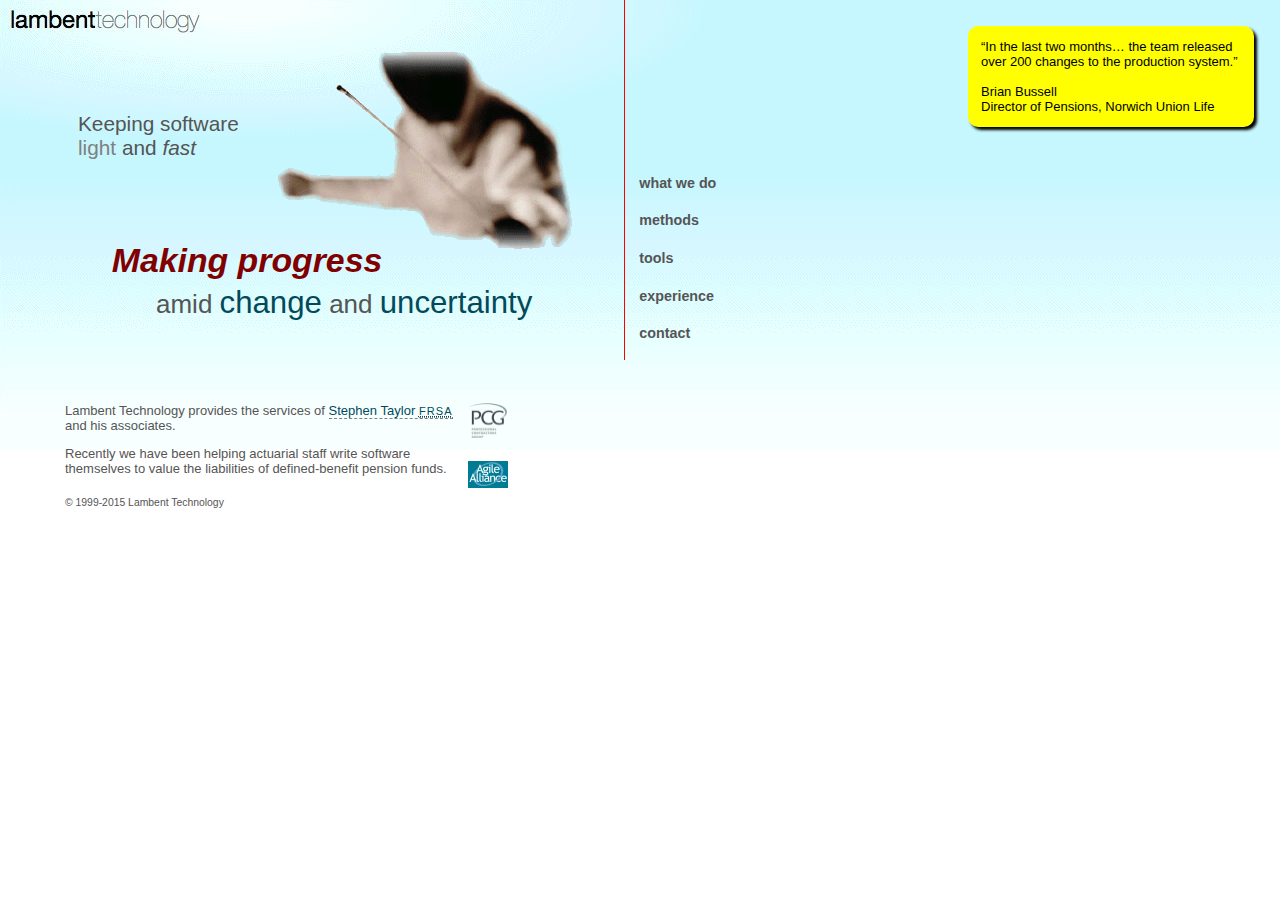
<file: index.html>
﻿<!DOCTYPE html PUBLIC "-//W3C//DTD XHTML 1.0 Strict//EN"
					"http://www.w3.org/TR/xhtml1/DTD/xhtml1-strict.dtd">
<html xmlns="http://www.w3.org/1999/xhtml">
	<head>
		<link rel="stylesheet" type="text/css" href="styles.css"/>
		<meta http-equiv="Content-Type" content="text/html; charset=UTF-8"/>
		<meta name="author" content="Stephen Taylor"/>
		<meta name="description"
					content="Lambent Technology provides development, consulting and training services
									for ultra-light and agile software development."/>
		<meta name="keywords"
					content="agile,apl,development,lightweight,software,training"/>
		<style type="text/css">
			em {
				color:rgb(1,74,90);
				font-size:120%;
				font-style:normal;
				}
			#nav li {
				font-size:110%;
				font-weight:bold;
				list-style-type:none;
				margin:1em;
				padding:0;
				}
		</style>
		<title>Lambent Technology</title>
	</head>

	<body>

		<p id="logo">
			<a href="index.html" title="lambenttechnology.com">
				<img src="images/pixel.gif" alt=""/>
			</a>
		</p>

		<!-- OUT OF FLOW -->
		<!-- TAGLINES -->
		<div style="
			background:url(images/fencer.gif) no-repeat top right;
			color:#555;
			position:absolute; top:4em; left:4em;
			padding:0.1em 2em;
			width:36em;
			">

			<p style="font-size:160%;margin:2.8em 0 0 0;">Keeping software<br/>
				<span style="color:gray">light</span> and
				<span style="font-style:italic">fast</span>
			</p>
			<p style="color:maroon;font-size:260%;font-style:italic;font-weight:bold;margin:2.4em 0 0 1em">Making progress</p>
			<p style="font-size:200%;margin:0.2em 0 0 3em">
				amid <em>change</em> and <em>uncertainty</em>
			</p>
			<p style="font-size:200%;margin:0;">&nbsp;</p>
		</div>

		<!-- OUT OF FLOW -->
		<ul id="nav" style="
				border-left:1px solid red;
				color:#777;
				line-height:1.8em;
				margin:0;
				padding:0;
				position:absolute;top:0em;left:48em;
				width:10em;
			">
			<li style="margin-top:12em"><a href="whatwedo.html">what we do</a></li>
			<li><a href="methods.html">methods</a></li>
			<li><a href="tools.html">tools</a></li>
			<li><a href="experience.html">experience</a></li>
			<li><a href="contact.html">contact</a></li>
		</ul>

		<div style="position:absolute;top:30em;left:5em;width:30em;">

			<p>
					Lambent Technology provides the services of
					<a href="experience.html">Stephen&nbsp;Taylor&nbsp;<abbr title="Fellow of the Royal Society of Arts">FRSA</abbr></a>
					and his associates.
			</p>

			<p>
				Recently we have been helping
				actuarial staff write software themselves
				to value the liabilities of defined-benefit pension funds.
			</p>

			<p style="font-size:80%;margin:2em 0;">
				© 1999-2015 Lambent Technology<br/>
			</p>

		</div>

		<!-- OUT OF FLOW -->
		<!-- BADGES -->
		<!-- Professional Contractors Group -->
		<p style="position:absolute;top:30em;left:36em;width:40px;">
    	<a href="http://www.pcg.org.uk/" style="border:none"
    		title="Member of the Professional Contractors Group"><img
    					src="images/pcg.gif"
							style="border:0;height:35px;margin:0;width:40px;"
    				 	alt="Professional Contractors Group" /></a>
      <br/>
			<!-- Agile Alliance -->
    	<a href="http://www.agilealliance.org/" style="border:none"
    		title="Member of the Agile Alliance"><img
    					src="images/aa.gif"
							style="border:none;height:27px;margin:20px 0;width:40px;"
    				 	alt="Agile Alliance" /></a>
		</p>

		<div
			style="position: absolute; top: 2em; right: 2em;
			background: yellow; border-radius: 10px; color: black;
			box-shadow: 3px 3px 3px black;
			padding: 1em; width: 20em;">
			“In the last two months… the team released over 200 changes
			to the production system.”
			<br/>
			<br/>
			Brian Bussell<br/>Director of Pensions, Norwich Union Life
		</div>

		<!-- COMPLIANCE -->
		<p id="W3C">
    	<a href="http://validator.w3.org/check?uri=referer">
    		<img	src="images/valid-xhtml11-blue.png"
							style="border:0;width:88px;height:31px"
        			alt="Valid XHTML 1.1"/>
      </a>
			<a href="http://jigsaw.w3.org/css-validator/check/referer">
				<img 	src="images/valid-css2-blue.png"
							style="border:0;width:88px;height:31px"
							alt="Valid CSS!"/>
			</a>
		</p>

		<!-- Google Analytics tracking -->
		<script src="http://www.google-analytics.com/urchin.js" type="text/javascript">
		</script>
		<script type="text/javascript">
			_uacct = "UA-1490221-3";
			urchinTracker();
		</script>

	</body>

</html>
</file>
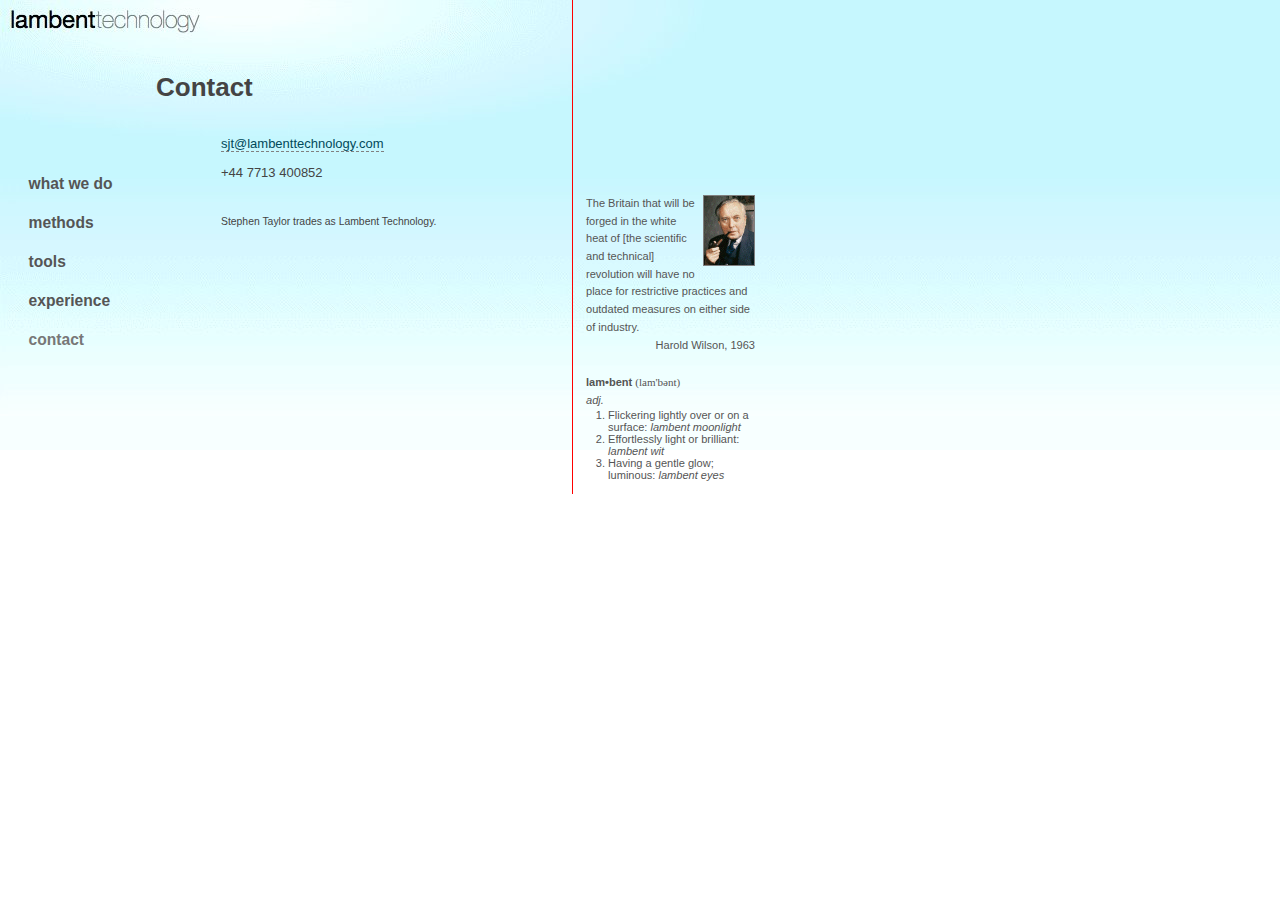
<file: contact.html>
﻿<!DOCTYPE html PUBLIC "-//W3C//DTD XHTML 1.0 Strict//EN"
					"http://www.w3.org/TR/xhtml1/DTD/xhtml1-strict.dtd">
<html xmlns="http://www.w3.org/1999/xhtml">
	<head>
		<link rel="stylesheet" type="text/css" href="styles.css"/>
		<meta http-equiv="Content-Type" content="text/html; charset=UTF-8"/>
		<meta name="author" content="Stephen Taylor"/>
		<meta name="description"
					content="Lambent Technology provides development, consulting and training services
									for ultra-light and agile software development."/>
		<meta name="keywords"
					content="agile,apl,development,lightweight,software,training"/>
		<style type="text/css">
		</style>
		<title>Contact | Lambent Technology</title>
	</head>

	<body>

		<p id="logo">
			<a href="index.html" title="lambenttechnology.com">
				<img src="images/pixel.gif" alt="lambenttechnology.com" title="lambenttechnology.com"/>
			</a>
		</p>

		<div id="main">

			<h1>Contact</h1>

			<div style="margin-left:5em">

					<p style="margin-top:3em;">
						<a href="mailto:sjt@lambenttechnology.com">
							sjt@lambenttechnology.com
						</a>
					</p>

					<p>+44 7713 400852</p>

					<p style="font-size:80%;margin:3em 8em 0 0;">
						Stephen Taylor
						trades as
						Lambent Technology.
					</p>

			</div>

		</div>

		<div id="rhs">

			<img	src="images/hwilson.gif"
						alt="Harold Wilson, British Prime Minister 1964-70, 74-76"
						style="border:1px solid gray;float:right;margin:0px 0px 3px 7px;"
						title="Harold Wilson, British Prime Minister 1964-70, 74-76"
						width="50" height="69"
						/>
			<blockquote	cite="http://en.wikipedia.org/wiki/Harold_Wilson"
									style="margin:0em;padding:0em;"
				>
				<p style="margin:0em;padding:0em;">
					The Britain that will be forged in the white heat of
					[the scientific and technical] revolution will have no place
					for restrictive practices and outdated measures on either side of industry.
				</p>
			</blockquote>
			<p style="margin:0em 0em 1.8em 0em;text-align:right">Harold Wilson, 1963</p>

			<p style="margin:0em">
				<span style="font-weight:bold">lam•bent</span>
				<span style="font-family:Lucida Sans Unicode,Arial Unicode MS">(lam'b&#x0259;nt)</span>
				<br/>
				<span style="font-style:italic">adj.</span>
			</p>
			<ol style="font-size:85%;margin:0em;padding-left:2em;">
				<li>Flickering lightly over or on a surface: <span style="font-style:italic">lambent moonlight</span></li>
				<li>Effortlessly light or brilliant: <span style="font-style:italic">lambent wit</span></li>
				<li>Having a gentle glow; luminous: <span style="font-style:italic">lambent eyes</span></li>
			</ol>

		</div>




		<ul id="nav">
			<li><a href="whatwedo.html">what we do</a></li>
			<li><a href="methods.html">methods</a></li>
			<li><a href="tools.html">tools</a></li>
			<li><a href="experience.html">experience</a></li>
			<li>contact</li>
		</ul>



		<!-- COMPLIANCE -->
		<p id="W3C">
    	<a href="http://validator.w3.org/check?uri=referer">
    		<img	src="images/valid-xhtml11-blue.png"
							style="border:0;width:88px;height:31px"
        			alt="Valid XHTML 1.1"/>
      </a>
			<a href="http://jigsaw.w3.org/css-validator/check/referer">
				<img 	src="images/valid-css2-blue.png"
							style="border:0;width:88px;height:31px"
							alt="Valid CSS!"/>
			</a>
		</p>

		<!-- Google Analytics tracking -->
		<script src="http://www.google-analytics.com/urchin.js" type="text/javascript">
		</script>
		<script type="text/javascript">
			_uacct = "UA-1490221-3";
			urchinTracker();
		</script>

	</body>

</html>
</file>
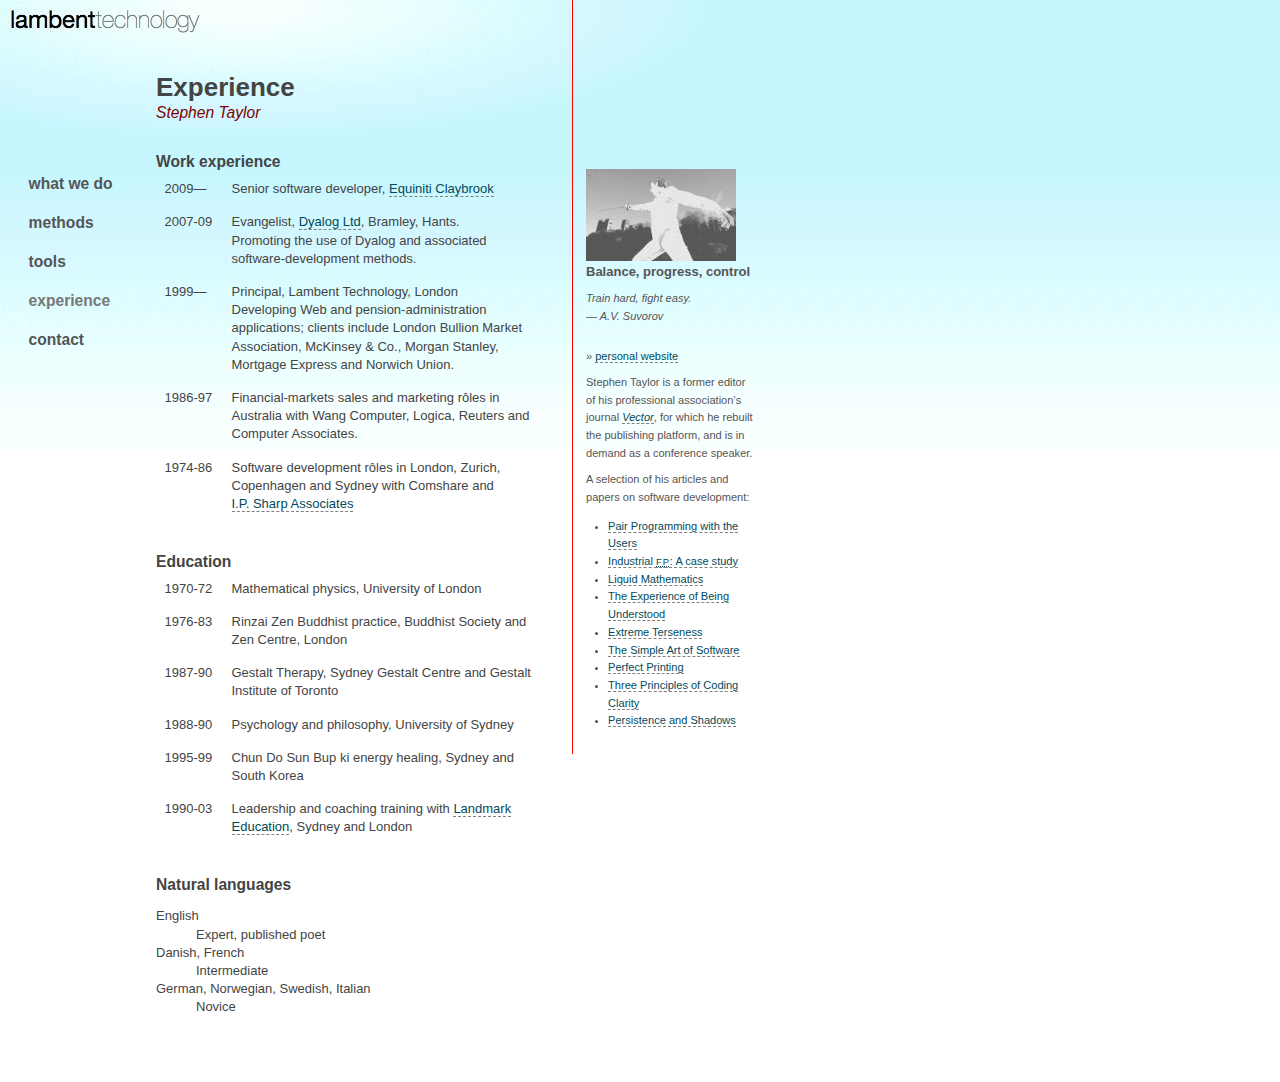
<file: experience.html>
﻿<!DOCTYPE html PUBLIC "-//W3C//DTD XHTML 1.0 Strict//EN"
					"http://www.w3.org/TR/xhtml1/DTD/xhtml1-strict.dtd">
<html xmlns="http://www.w3.org/1999/xhtml">
	<head>
		<link rel="stylesheet" type="text/css" href="styles.css"/>
		<meta http-equiv="Content-Type" content="text/html; charset=UTF-8"/>
		<meta name="author" content="Stephen Taylor"/>
		<meta name="description"
					content="Lambent Technology provides development, consulting and training services
									for ultra-light and agile software development."/>
		<meta name="keywords"
					content="agile,apl,development,lightweight,software,training"/>
		<style type="text/css">
			h2 {margin-top:2em}
			table td {
			padding:0.5em;
			}
		</style>
		<title>Experience | Lambent Technology</title>
	</head>

	<body>

		<p id="logo">
			<a href="index.html" title="lambenttechnology.com">
				<img src="images/pixel.gif" alt="lambenttechnology.com" title="lambenttechnology.com"/>
			</a>
		</p>

		<div id="main">

			<h1>Experience</h1>

			<p id="tagline">
				Stephen Taylor
			</p>

			<h2>Work experience</h2>

			<table>

				<col style="width:5em"/>

				<tr>
					<td>2009—</td>
					<td>
						Senior software developer,
						<a href="http://www.equiniticlaybrook.com/">Equiniti Claybrook</a>
					</td>
				</tr>

				<tr>
					<td>2007-09</td>
					<td>
						Evangelist, <a href="http://www.dyalog.com">Dyalog Ltd</a>, Bramley, Hants.<br/>
						Promoting the use of Dyalog and
						associated software-development methods.
					</td>
				</tr>

				<tr>
					<td>1999—</td>
					<td>
						Principal, Lambent Technology, London<br/>
						Developing Web and pension-administration applications;
						clients include London Bullion Market Association,
						McKinsey &amp; Co., Morgan Stanley,
						Mortgage Express and Norwich Union.
					</td>
				</tr>

				<tr>
					<td>1986-97</td>
					<td>
						Financial-markets sales and marketing rôles in Australia
						with Wang Computer, Logica, Reuters and Computer Associates.
					</td>
				</tr>

				<tr>
					<td>1974-86</td>
					<td>
						Software development rôles in London, Zurich, Copenhagen and Sydney
						with Comshare and
						<a href="http://en.wikipedia.org/wiki/I._P._Sharp_Associates"
							title="Wikipedia article">I.P.&nbsp;Sharp Associates</a>
					</td>
				</tr>

			</table>


			<h2>Education</h2>

			<table>

				<col style="width:5em"/>

				<tr>
					<td>1970-72</td>
					<td>Mathematical physics, University of London</td>
				</tr>

				<tr>
					<td>1976-83</td>
					<td>
						Rinzai Zen Buddhist practice,
						Buddhist Society and Zen Centre, London
					</td>
				</tr>

				<tr>
					<td>1987-90</td>
					<td>
						Gestalt Therapy, Sydney Gestalt Centre
						and Gestalt Institute of Toronto
					</td>
				</tr>

				<tr>
					<td>1988-90</td>
					<td>Psychology and philosophy, University of Sydney</td>
				</tr>

				<tr>
					<td>1995-99</td>
					<td>
						Chun Do Sun Bup ki energy healing,
						Sydney and South Korea
					</td>
				</tr>

				<tr>
					<td>1990-03</td>
					<td>
						Leadership and coaching training with
						<a href="http://www.landmarkeducation.com/">Landmark Education</a>, Sydney and London
					</td>
				</tr>

			</table>

			<h2>Natural languages</h2>

			<dl>

				<dt>English</dt><dd>Expert, published poet</dd>
				<dt>Danish, French</dt><dd>Intermediate</dd>
				<dt>German, Norwegian, Swedish, Italian</dt><dd>Novice</dd>

			</dl>

		</div>

		<div id="rhs">

			<img src="images/fencing3.jpg"
				style="height:92px;margin-top:-2em;width:150px" alt="fencer"/>

			<h1>Balance, progress, control</h1>

			<p class="epigraph" style="margin-top:1em">
				Train hard, fight easy.
				<br/>— A.V. Suvorov
			</p>

			<p style="margin-top:2em">
				» <a href="http://www.5jt.com/">personal website</a>
			</p>

			<p>
				Stephen Taylor is a former editor of his professional association’s journal
				<a href="http://www.vector.org.uk"><cite>Vector</cite></a>,
				for which he rebuilt the publishing platform,
				and is in demand as a conference speaker.
			</p>

			<p>
				A selection of his articles and papers
				on software development:
			</p>

			<ul id="articles">
				<li><a href="http://archive.vector.org.uk/art10009900">Pair Programming with the Users</a></li>
				<li><a href="http://archive.vector.org.uk/art10009880">
						Industrial <abbr title="Functional Programming">FP</abbr>: A case study</a></li>
				<li><a href="http://archive.vector.org.uk/art10009840">Liquid Mathematics</a></li>
				<li><a href="http://www.5jt.com/articles.php?article=beingunderstood">
						The Experience of Being Understood</a></li>
				<li><a href="http://www.5jt.com/articles/Extreme%20Terseness.pdf"
						title="PDF 34kb">
						Extreme Terseness</a></li>
				<li><a href="http://www.5jt.com/articles/The%20Simple%20Art%20of%20Software.doc"
						title="Microsoft Word 230kb">
						The Simple Art of Software</a></li>
				<li><a href="http://www.5jt.com/articles/Perfect%20Printing.doc"
						title="Microsoft Word 1Mb">
						Perfect Printing</a></li>
				<li><a href="http://www.5jt.com/articles/Three%20Principles%20of%20Coding%20Clarity.doc"
						title="Microsoft Word 59kb">
						Three Principles of Coding Clarity</a></li>
				<li><a href="http://www.5jt.com/articles/Persistence%20and%20Shadows.doc"
						title="Microsoft Word 42kb">
						Persistence and Shadows</a></li>
			</ul>

		</div>




		<ul id="nav">
			<li><a href="whatwedo.html">what we do</a></li>
			<li><a href="methods.html">methods</a></li>
			<li><a href="tools.html">tools</a></li>
			<li>experience</li>
			<li><a href="contact.html">contact</a></li>
		</ul>



		<!-- COMPLIANCE -->
		<p id="W3C">
    	<a href="http://validator.w3.org/check?uri=referer">
    		<img	src="images/valid-xhtml11-blue.png"
							style="border:0;width:88px;height:31px"
        			alt="Valid XHTML 1.1"/>
      </a>
			<a href="http://jigsaw.w3.org/css-validator/check/referer">
				<img 	src="images/valid-css2-blue.png"
							style="border:0;width:88px;height:31px"
							alt="Valid CSS!"/>
			</a>
		</p>

		<!-- Google Analytics tracking -->
		<script src="http://www.google-analytics.com/urchin.js" type="text/javascript">
		</script>
		<script type="text/javascript">
			_uacct = "UA-1490221-3";
			urchinTracker();
		</script>

	</body>

</html>
</file>
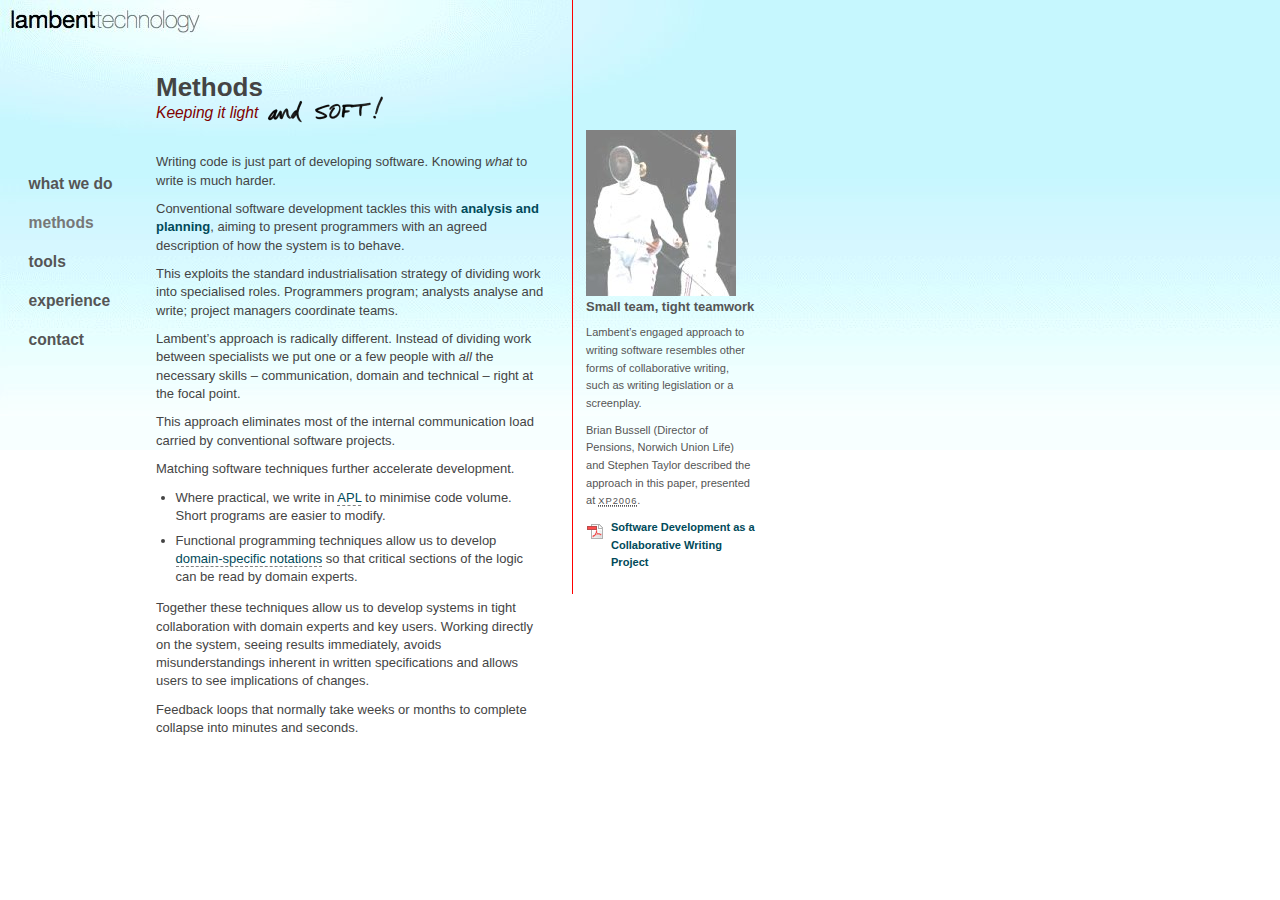
<file: methods.html>
﻿<!DOCTYPE html PUBLIC "-//W3C//DTD XHTML 1.0 Strict//EN"
					"http://www.w3.org/TR/xhtml1/DTD/xhtml1-strict.dtd">
<html xmlns="http://www.w3.org/1999/xhtml">
	<head>
		<link rel="stylesheet" type="text/css" href="styles.css"/>
		<meta http-equiv="Content-Type" content="text/html; charset=UTF-8"/>
		<meta name="author" content="Stephen Taylor"/>
		<meta name="description"
					content="Lambent Technology provides development, consulting and training services
									for ultra-light and agile software development."/>
		<meta name="keywords"
					content="agile,apl,development,lightweight,software,training"/>
		<title>Methods | Lambent Technology</title>
	</head>

	<body>

		<p id="logo">
			<a href="index.html" title="lambenttechnology.com">
				<img src="images/pixel.gif" alt="lambenttechnology.com" title="lambenttechnology.com"/>
			</a>
		</p>

		<div id="main">

			<h1>Methods</h1>

			<p id="tagline">
				Keeping it light
				<img src="images/andsoft.gif"
					style="height:30px;left:17em;position:absolute;top:6em;width:120px;"/>
			</p>

			<p>
				Writing code is just part of developing software.
				Knowing <em>what</em> to write is much harder.
			</p>

			<p>
				Conventional software development tackles this
				with <strong>analysis and planning</strong>,
				aiming to present programmers
				with an agreed description
				of how the system is to behave.
			</p>

			<p>
				This exploits the standard industrialisation strategy
				of dividing work into specialised roles.
				Programmers program; analysts analyse and write;
				project managers coordinate teams.
			</p>

			<p>
				Lambent’s approach is radically different.
				Instead of dividing work between specialists
				we put one or a few people
				with <em>all</em> the necessary skills –
				communication, domain and technical –
				right at the focal point.
			</p>

			<p>
				This approach eliminates most of the
				internal communication load carried
				by conventional software projects.
			</p>

			<p>
				Matching software techniques further accelerate development.
			</p>

			<ul style="margin:0;padding:0 0 1em 1.5em;">
				<li>
					Where practical, we write in
					<a href="http://en.wikipedia.org/wiki/APL_programming_language"
						title="Wikipedia article">APL</a>
					to minimise code volume.
					Short programs are easier to modify.
				</li>
				<li style="margin-top:0.5em">
					Functional programming techniques allow us to develop
					<a href="http://en.wikipedia.org/wiki/Domain_Specific_Language"
						title="Wikipedia article">domain-specific notations</a>
					so that critical sections of the logic
					can be read by domain experts.
				</li>
			</ul>

			<p>
				Together these techniques allow us to develop systems
				in tight collaboration with domain experts and key users.
				Working directly on the system, seeing results immediately,
				avoids misunderstandings inherent in written specifications
				and allows users to see implications of changes.
			</p>

			<p>
				Feedback loops that normally
				take weeks or months to complete
				collapse into minutes and seconds.
			</p>

		</div>

		<div id="rhs">

			<img src="images/fencing2.jpg"
				style="height:166px;margin-top:-5em;width:150px" alt="fencers"/>

			<h1 style="margin:0 0 0.8em 0">Small team, tight teamwork</h1>

			<p>
				Lambent’s engaged approach
				to writing software resembles
				other forms of collaborative writing,
				such as writing legislation or a screenplay.
			</p>

			<p>
				Brian Bussell (Director of Pensions, Norwich Union Life)
				and Stephen Taylor described the approach
				in this paper, presented at <abbr
					title="The 7th International Conference on
					eXtreme Programming and Agile Processes in Software Engineering
					June 17 - 22, 2006, Oulu, Finland">XP2006</abbr>.
			</p>

			<p style="margin-left:25px">
				<img src="images/pdfsmall.gif" alt="PDF" title="PDF 197Kb"
					style="
						float:left;
						height=18px;
					  margin:5px 0 0 -25px;
						width=15px;
					"/>
				<a href="http://www.5jt.com/articles/40440021.pdf"
					title="PDF 197Kb" style="border:none;font-weight:bold;">
						Software Development as a Collaborative Writing Project
				</a>
			</p>

		</div>




		<ul id="nav">
			<li><a href="whatwedo.html">what we do</a></li>
			<li>methods</li>
			<li><a href="tools.html">tools</a></li>
			<li><a href="experience.html">experience</a></li>
			<li><a href="contact.html">contact</a></li>
		</ul>



		<!-- COMPLIANCE -->
		<p id="W3C">
    	<a href="http://validator.w3.org/check?uri=referer">
    		<img	src="images/valid-xhtml11-blue.png"
							style="border:0;width:88px;height:31px"
        			alt="Valid XHTML 1.1"/>
      </a>
			<a href="http://jigsaw.w3.org/css-validator/check/referer">
				<img 	src="images/valid-css2-blue.png"
							style="border:0;width:88px;height:31px"
							alt="Valid CSS!"/>
			</a>
		</p>

		<!-- Google Analytics tracking -->
		<script src="http://www.google-analytics.com/urchin.js" type="text/javascript">
		</script>
		<script type="text/javascript">
			_uacct = "UA-1490221-3";
			urchinTracker();
		</script>

	</body>

</html>
</file>
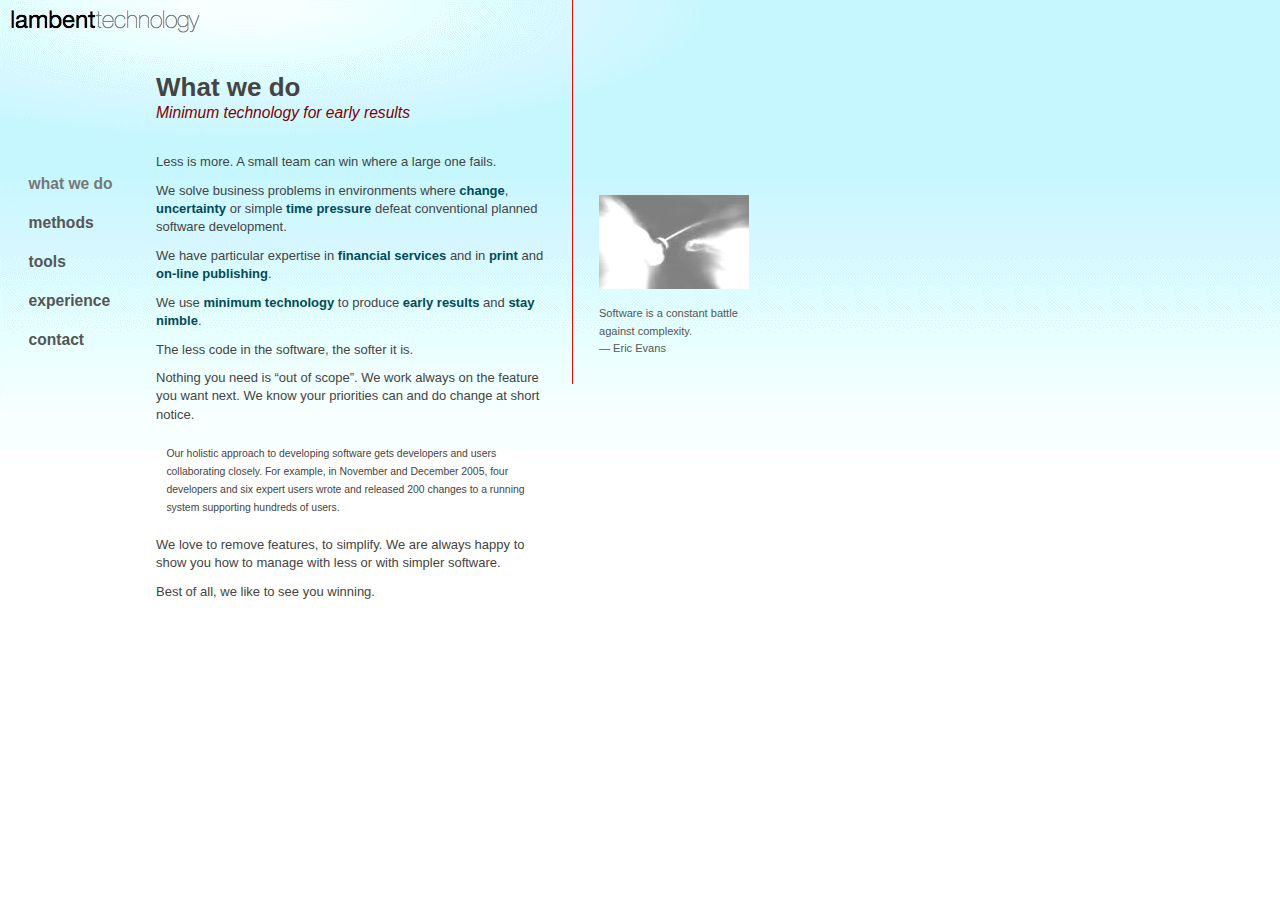
<file: whatwedo.html>
﻿<!DOCTYPE html PUBLIC "-//W3C//DTD XHTML 1.0 Strict//EN"
					"http://www.w3.org/TR/xhtml1/DTD/xhtml1-strict.dtd">
<html xmlns="http://www.w3.org/1999/xhtml">
	<head>
		<link rel="stylesheet" type="text/css" href="styles.css"/>
		<meta http-equiv="Content-Type" content="text/html; charset=UTF-8"/>
		<meta name="author" content="Stephen Taylor"/>
		<meta name="description"
					content="Lambent Technology provides development, consulting and training services
									for ultra-light and agile software development."/>
		<meta name="keywords"
					content="agile,apl,development,lightweight,software,training"/>
		<title>What we do | Lambent Technology</title>
	</head>

	<body>

		<p id="logo">
			<a href="index.html" title="lambenttechnology.com">
				<img src="images/pixel.gif" alt="lambenttechnology.com" title="lambenttechnology.com"/>
			</a>
		</p>

		<div id="main">

			<h1>What we do</h1>

			<p id="tagline">
				Minimum technology for early results
			</p>

			<p>
				Less is more.
				A small team can win where a large one fails.
			</p>

			<p>
				We solve business problems in environments where
				<strong>change</strong>, <strong>uncertainty</strong>
				or simple <strong>time pressure</strong>
				defeat conventional planned software development.
			</p>

			<p>
				We have particular expertise in <strong>financial services</strong>
				and in <strong>print</strong> and
				<strong>on-line publishing</strong>.
			</p>

			<p>
				We use <strong>minimum technology</strong>
				to produce <strong>early results</strong>
				and <strong>stay nimble</strong>.
			</p>

			<p>
				The less code in the software, the softer it is.
			</p>

			<p>
				Nothing you need is “out of scope”.
				We work always on the feature you want next.
				We know your priorities can and do change at short notice.
			</p>

			<p style="
					font-size:80%;
					padding:1em;
				">
				Our holistic approach to developing software
				gets developers and users collaborating closely.
				For example, in November and December 2005,
				four developers and six expert users wrote and
				released 200 changes to a running system
				supporting hundreds of users.
			</p>

			<p>
				We love to remove features, to simplify.
				We are always happy to show you how to manage
				with less or with simpler software.
			</p>

			<p>
				Best of all, we like to see you winning.
			</p>

			<!--
			<p class="small">
				&raquo; <a href="" title="to be written">case study</a>
			</p>
			-->

		</div>



		<ul id="nav">
			<li>what we do</li>
			<li><a href="methods.html">methods</a></li>
			<li><a href="tools.html">tools</a></li>
			<li><a href="experience.html">experience</a></li>
			<li><a href="contact.html">contact</a></li>
		</ul>



		<div id="rhs">

			<img src="images/fencing1.jpg"
				style="height:94px;margin-left:1em;width:150px" alt="fencers"/>

			<blockquote>
				<p>
					Software is a constant battle against complexity.
					<br/>— Eric Evans
				</p>
			</blockquote>

<!--
			<blockquote>
				<p>
					But the key to flexibility, I think,
					is to make the language very abstract.
					The easiest program to change is one that’s very short.
					<br/>— Paul Graham
				</p>
			</blockquote>
-->
		</div>


		<!-- COMPLIANCE -->
		<p id="W3C">
    	<a href="http://validator.w3.org/check?uri=referer">
    		<img	src="images/valid-xhtml11-blue.png"
							style="border:0;width:88px;height:31px"
        			alt="Valid XHTML 1.1"/>
      </a>
			<a href="http://jigsaw.w3.org/css-validator/check/referer">
				<img 	src="images/valid-css2-blue.png"
							style="border:0;width:88px;height:31px"
							alt="Valid CSS!"/>
			</a>
		</p>

		<!-- Google Analytics tracking -->
		<script src="http://www.google-analytics.com/urchin.js" type="text/javascript">
		</script>
		<script type="text/javascript">
			_uacct = "UA-1490221-3";
			urchinTracker();
		</script>

	</body>

</html>
</file>
<file: styles.css>
/*
 *	Cascading Style Sheet for lambenttechnology.com
 *	sjt@lambenttechnology.com : 29dec2006
 *
 */

body {
	background:white url(images/bg.jpg) no-repeat;
	color:#555;
	font-family:Arial,Helvetica,swiss,sans-serif;
	font-size:small;
	margin:0 0 5em 0;
	padding:0;
	}

/* links */
a {
	border-bottom:1px dashed gray;
	color:rgb(1,74,90);
	text-decoration:none;
	}
a:hover {
	color:rgb(3,135,163);
	}
a img {border:none}

/* elements */
abbr {
	border-bottom:1px dotted gray;
	font-size:85%;
	letter-spacing:0.1em;
	}
h1 {
	font-size:200%;
	font-weight:bold;
	margin:0;
	}
h2 {
	font-size:120%;
	font-weight:bold;
	margin:0;
	}
strong {
	color:rgb(1,74,90);
	}
td {
	vertical-align:top;
	}
ul {
	padding-left: 2em;
	}

/* classes */
.epigraph {
	font-size:85%;
	font-style:italic;
	margin:1em 1em 0.5em 3em;
	padding:0;
	}
.serif {
	font-family:New Times Roman,Times,roman,serif;
	}
.shadow {
	border-top:none;
	border-right:1px solid gray;
	border-bottom:1px solid gray;
	border-left:none;
	}
.small {font-size:80%}

/* ids */

#logo {
	margin:0;
	position:absolute; left:5px; top:5px;
	}
#logo a {
	border:none;
	}
#logo a img {
	border:none;
	height:24px;
	width:200px;
	}

#main {
	color:#444;
	line-height:1.4em;
	margin:0 0 0 12em;
	padding:6em 0 0 0;
	width:30em;
	}
#main p {
	margin:0 0 0.8em 0;
	}

#nav {
	position:absolute; top:12em; left:1em;
	width:15em;
	color:#777;
	line-height:1.8em;
	margin:0;
	padding:0;
	}
#nav a {
	color:#555;
	border:none;
	}
#nav a:hover {
	color:rgb(3,135,163);
	}
#nav li {
	font-size:120%;
	font-weight:bold;
	list-style-type:none;
	margin:1em;
	padding:0;
	}

#rhs {
	border-left:1px solid red;
	left:44em;
	padding:15em 0 1em 1em;
	position:absolute;
	top:0;
	width:13em;
	}
#rhs h1 {
	font-size:100%;
	}
div#rhs p, div#rhs ul {
	font-size:85%;
	line-height:1.6em;
	}
#rhs blockquote {
	margin:1em;
	}
#rhs p {
	margin:0 0 0.8em 0;
	}


p#tagline {
	color:maroon;
	font-size:120%;
	font-style:italic;
	margin:0.5em 0 2em 0;
	}

#W3C {display:none;position:absolute; top:40em; left:4em; width:90px;}
</file>
